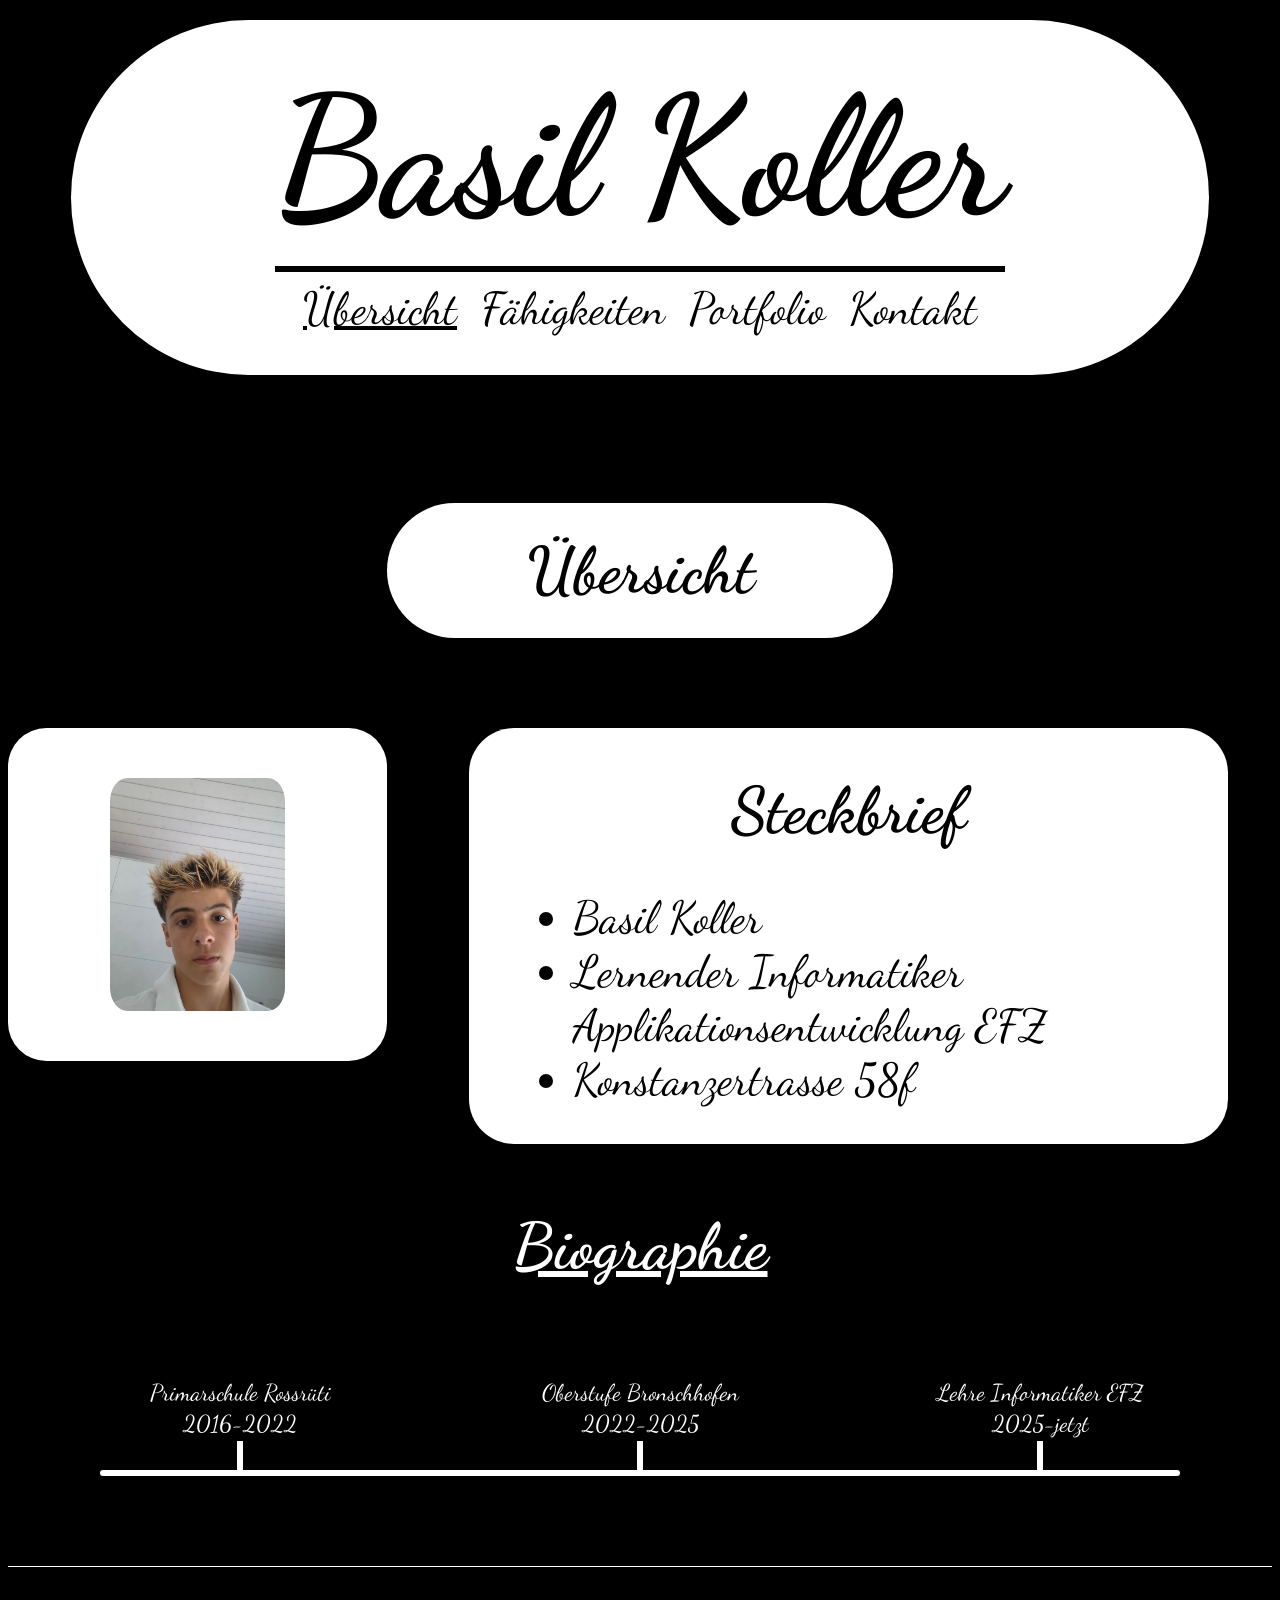
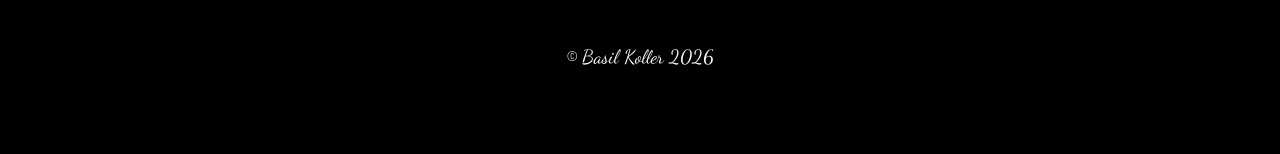
<file: index.html>
<!DOCTYPE html>
<html lang="en">
<head>
   <meta charset="UTF-8">
   <meta name="viewport" content="width=device-width, initial-scale=1.0">
   <link rel="stylesheet" href="style.css">
   <title>Basil Koller</title>
</head>
<body>
   <header>
      <h1>Basil Koller</h1>
      <nav> 
         <ul>
            <li><a class="aktiv">Übersicht</a></li>
            <li><a href="Fähigkeiten.html">Fähigkeiten</a></li>
            <li><a href="Portfolio.html">Portfolio</a></li>
            <li><a href="Kontakt.html">Kontakt</a></li>
         </ul>
      </nav>
   </header>

   <div class="Überschrift">
      <h2>Übersicht</h2>
   </div>
   <div class="container">
      <div class="Porträt">
         <img src="./pictures/Bild_Ich.jpg"></img>

      </div>
      <div class="infobox">
         <p>Steckbrief</p>
            <ul>
               <li>Basil Koller</li>
               <li>Lernender Informatiker Applikationsentwicklung EFZ</li>
               <li>Konstanzertrasse 58f</li>
            </ul>
      </div>
   </div>
   <div class="biographytitle">
      <h3>Biographie</h3>
   </div>
   <div class="timeline-container">
     <div class="Zeitstrahl">
         
     </div>
   
      <div class="timeline-punkte">
         <div class="punkt">
            <p>Primarschule Rossrüti</p>
            <p>2016-2022</p>
         </div>
         <div class="punkt">
            <p>Oberstufe Bronschhofen</p>
            <p>2022-2025</p>
         </div>
         <div class="punkt">
            <p>Lehre Informatiker EFZ</p>
            <p>2025-jetzt</p>
         </div>
      </div>
   </div>
   
   <footer>
       <p>© Basil Koller 2026</p>
   </footer>
</body>
</html>
</file>
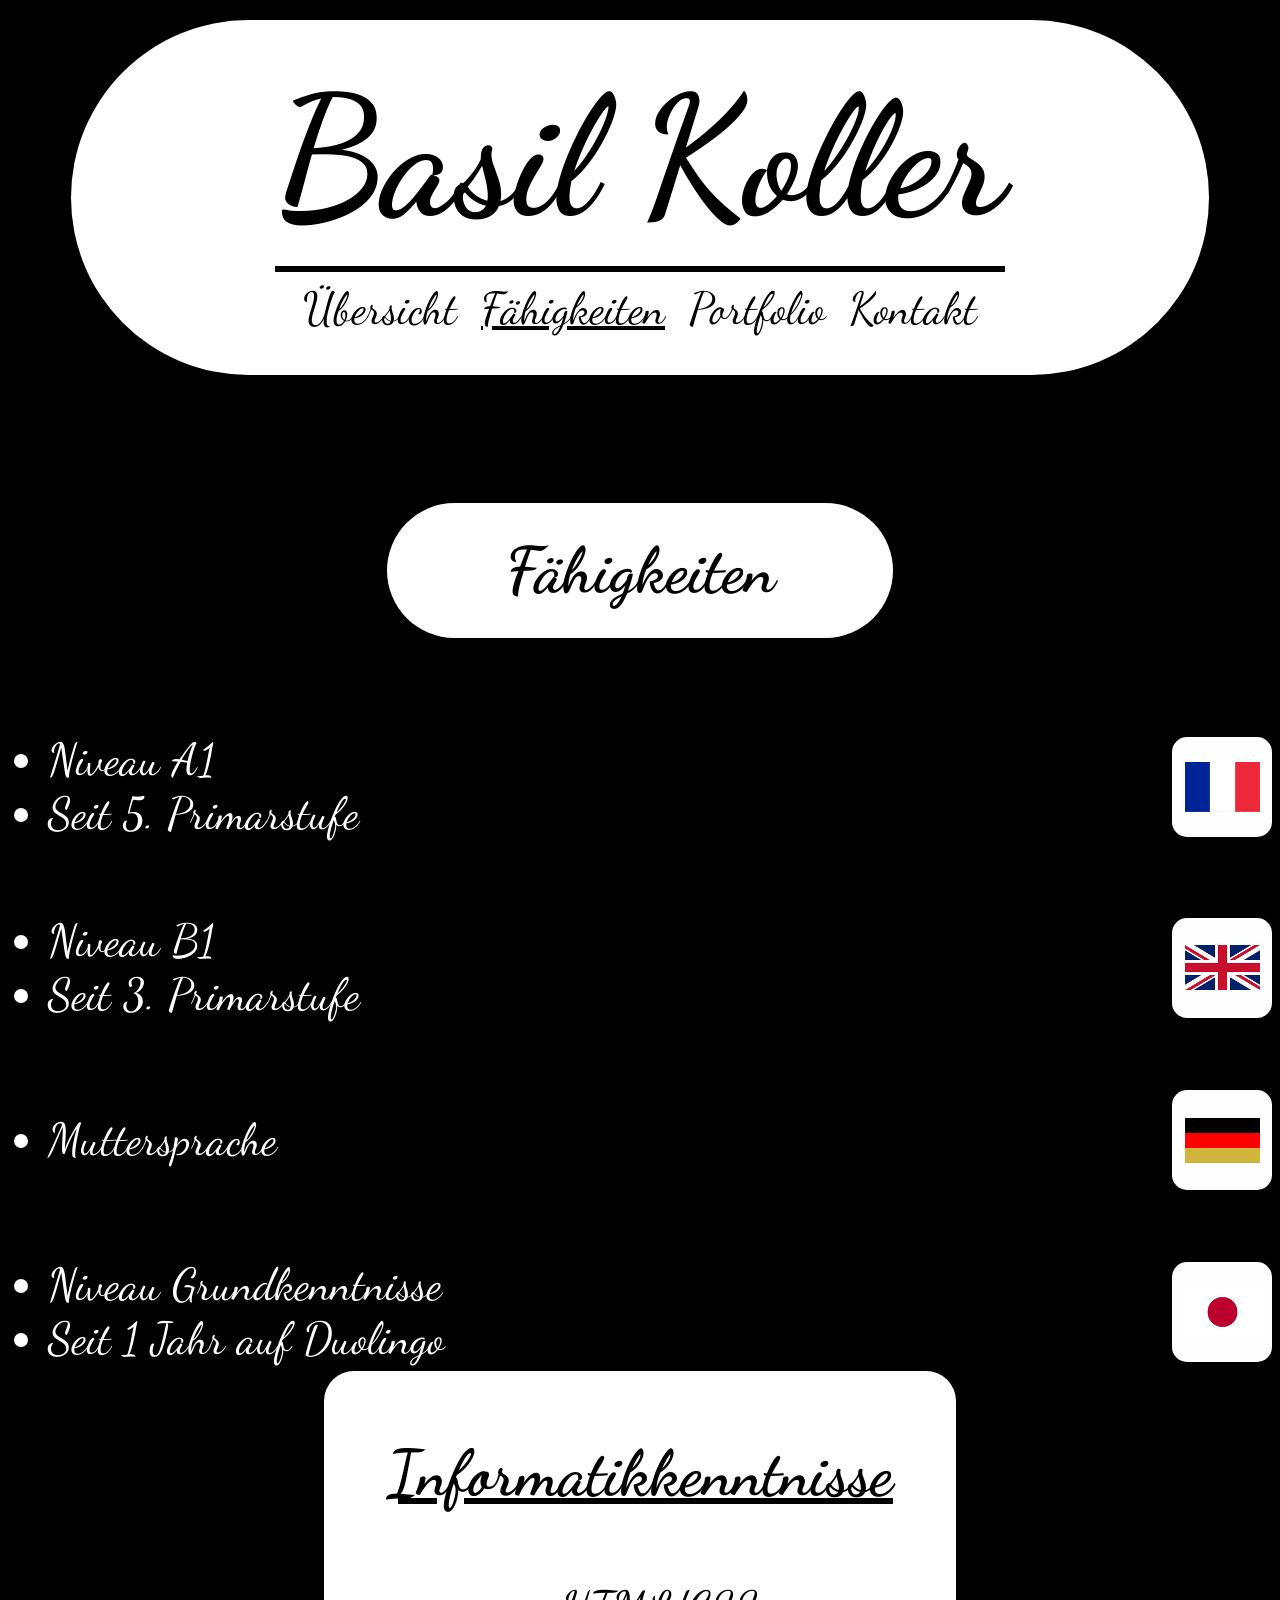
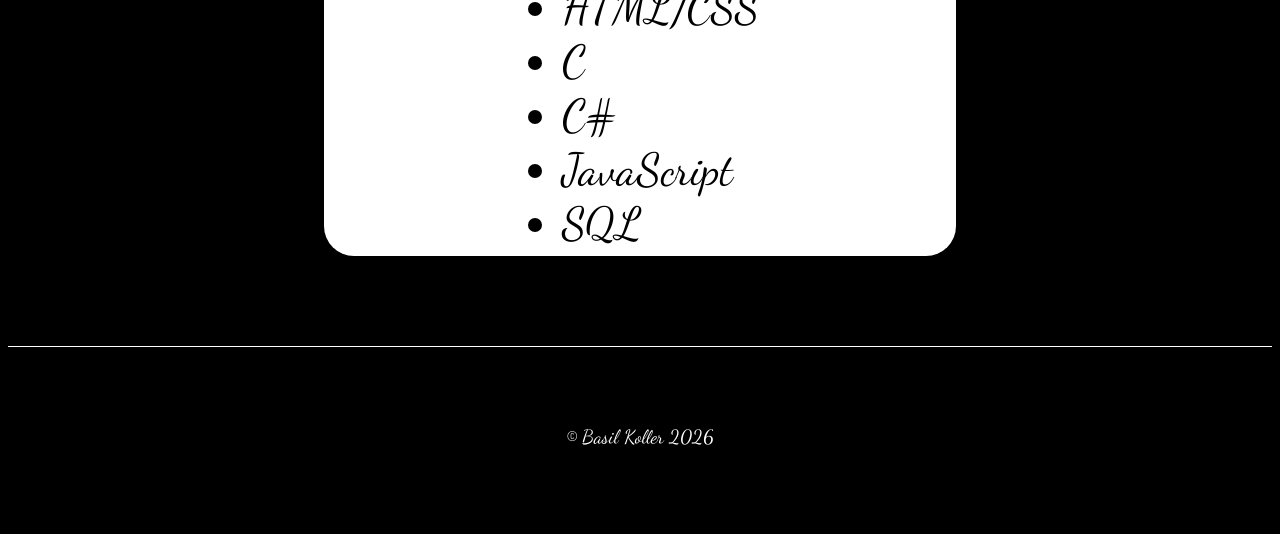
<file: Fähigkeiten.html>
<!DOCTYPE html>
<html lang="en">
<head>
   <meta charset="UTF-8">
   <meta name="viewport" content="width=device-width, initial-scale=1.0">
   <link rel="stylesheet" href="style.css">
   <title>Basil Koller</title>
</head>
<body>
   <header>
      <h1>Basil Koller</h1>
      <nav> 
         <ul>
            <li><a href="index.html">Übersicht</a></li>
            <li><a class="aktiv">Fähigkeiten</a></li>
            <li><a href="Portfolio.html">Portfolio</a></li>
            <li><a href="Kontakt.html">Kontakt</a></li>
         </ul>
      </nav>
   </header>

         <div class="Überschrift">
            <h2>Fähigkeiten</h2>
         </div>
   <div class="main-container">
      
      <div class="lang-row">
         <ul class="details-list">
            <li>Niveau A1</li>
            <li>Seit 5. Primarstufe</li>
         </ul>
         <div class="flag-slot"><img src="./pictures/Frankreich.png" alt="FR"></div>
      </div>

      <div class="lang-row">
         <ul class="details-list">
            <li>Niveau B1</li>
            <li>Seit 3. Primarstufe</li>
         </ul>
         <div class="flag-slot"><img src="./pictures/England.png" alt="UK"></div>
      </div>

      <div class="lang-row">
         <ul class="details-list">
            <li>Muttersprache</li>
         </ul>
         <div class="flag-slot"><img src="./pictures/Deutschland.png" alt="DE"></div>
      </div>

      <div class="lang-row">
         <ul class="details-list">
            <li>Niveau Grundkenntnisse</li>
            <li>Seit 1 Jahr auf Duolingo</li>
         </ul>
         <div class="flag-slot"><img src="./pictures/Japan.png" alt="JP"></div>
      </div>



   </div>
   <div class="infoboxContainer">
      <div class="info-box">
         <h3>Informatikkenntnisse</h3>
         <ul>
            <li>HTML/CSS</li>
            <li>C</li>
            <li>C#</li>
            <li>JavaScript</li>
            <li>SQL</li>
         </ul>
      </div>
   </div>
   <footer>
       <p>© Basil Koller 2026</p>
   </footer>
</body>
</html>
</file>
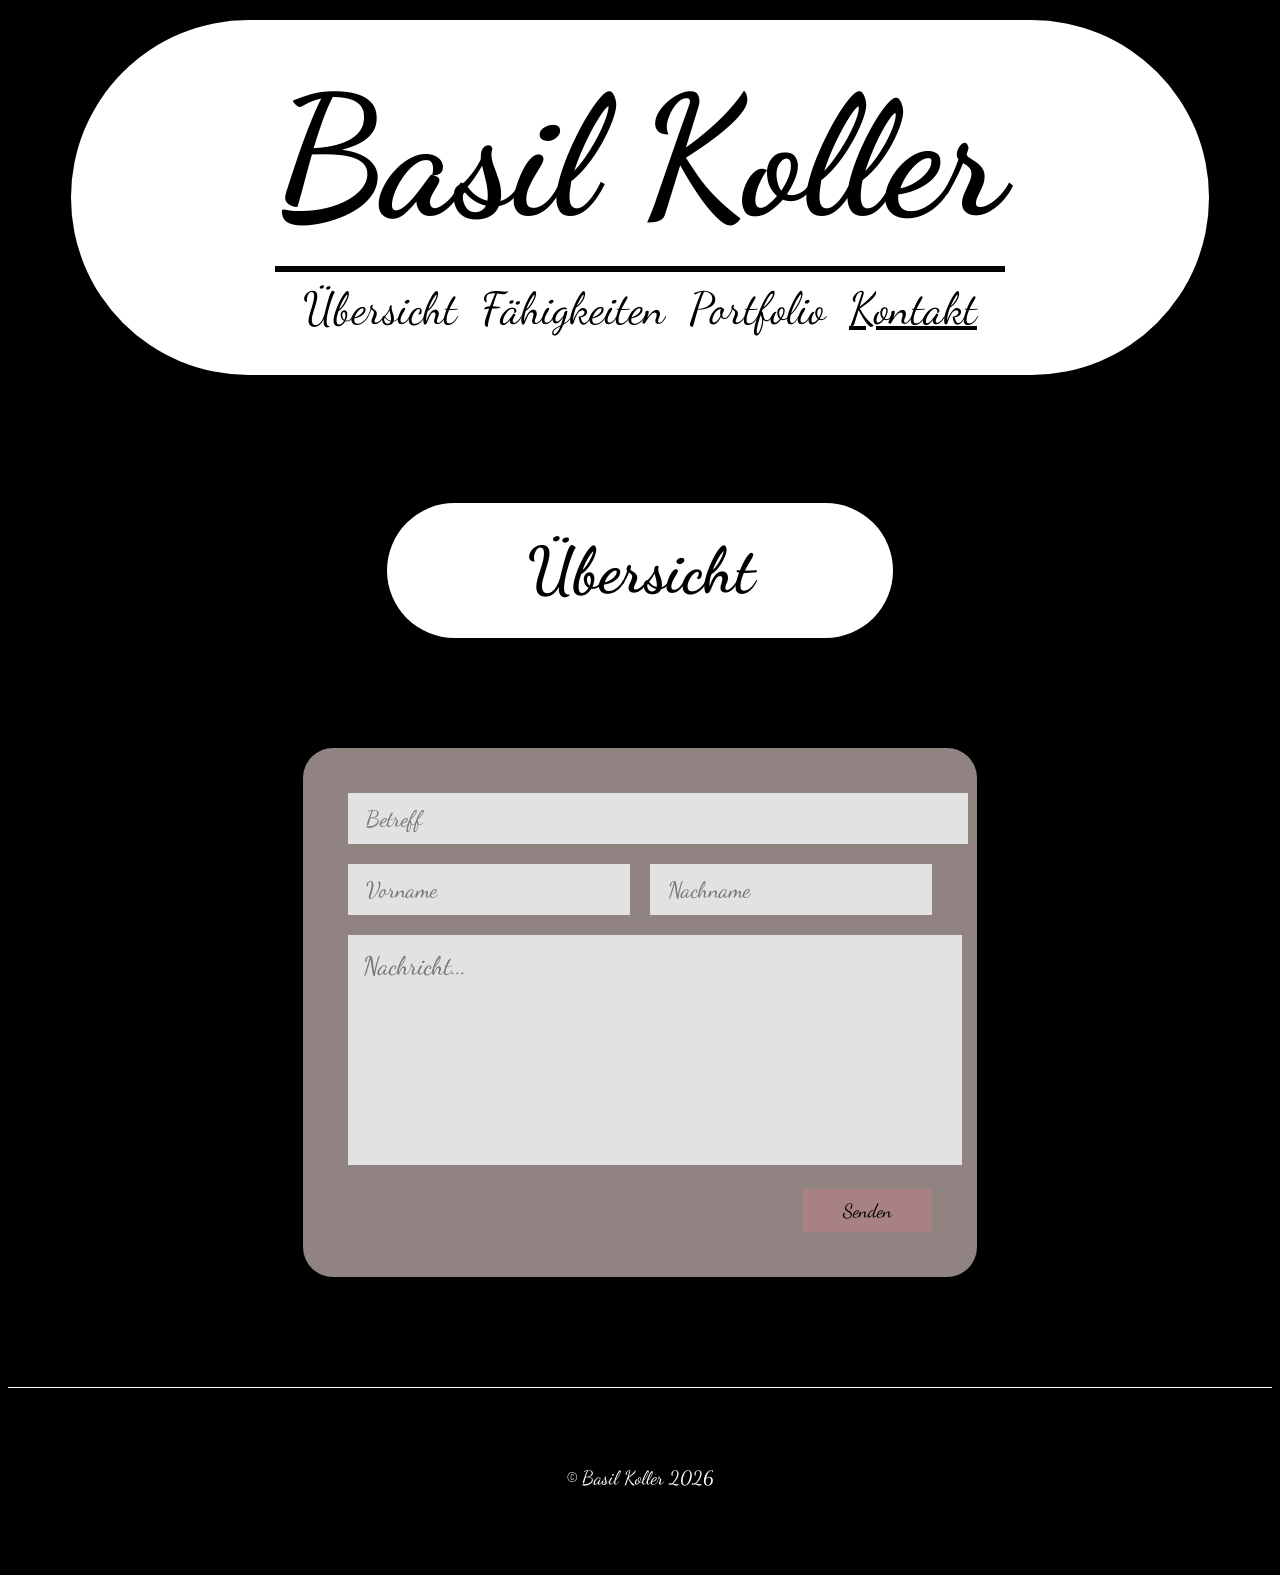
<file: Kontakt.html>
<!DOCTYPE html>
<html lang="en">
<head>
   <meta charset="UTF-8">
   <meta name="viewport" content="width=device-width, initial-scale=1.0">
   <link rel="stylesheet" href="style.css">
   <title>Basil Koller</title>
</head>
<body>
   <header>
      <h1>Basil Koller</h1>
      <nav> 
         <ul>
            <li><a href="index.html">Übersicht</a></li>
            <li><a href="Fähigkeiten.html">Fähigkeiten</a></li>
            <li><a href="Portfolio.html">Portfolio</a></li>
            <li><a class="aktiv">Kontakt</a></li>
         </ul>
      </nav>
   </header>

   <div class="Überschrift">
      <h2>Übersicht</h2>
   </div>
   <div class="infoContainer">
    <div class="info-block">
        <div class="content-stream">
            
            <div class="data-sheet">
                
                <div class="sheet-line">
                    <input type="text" placeholder="Betreff" class="sheet-control">
                </div>
                
                <div class="sheet-segment">
                    <input type="text" placeholder="Vorname" class="sheet-control segment-half">
                    <input type="text" placeholder="Nachname" class="sheet-control segment-half">
                </div>
                
                <div class="sheet-line">
                    <textarea placeholder="Nachricht..." class="sheet-area"></textarea>
                </div>
                
                <div class="sheet-footer">
                    <button type="submit" class="sheet-trigger">Senden</button>
                </div>
                
            </div>

        </div>
        </div>
    </div>

   <footer>
       <p>© Basil Koller 2026</p>
   </footer>
</body>
</html>
</file>
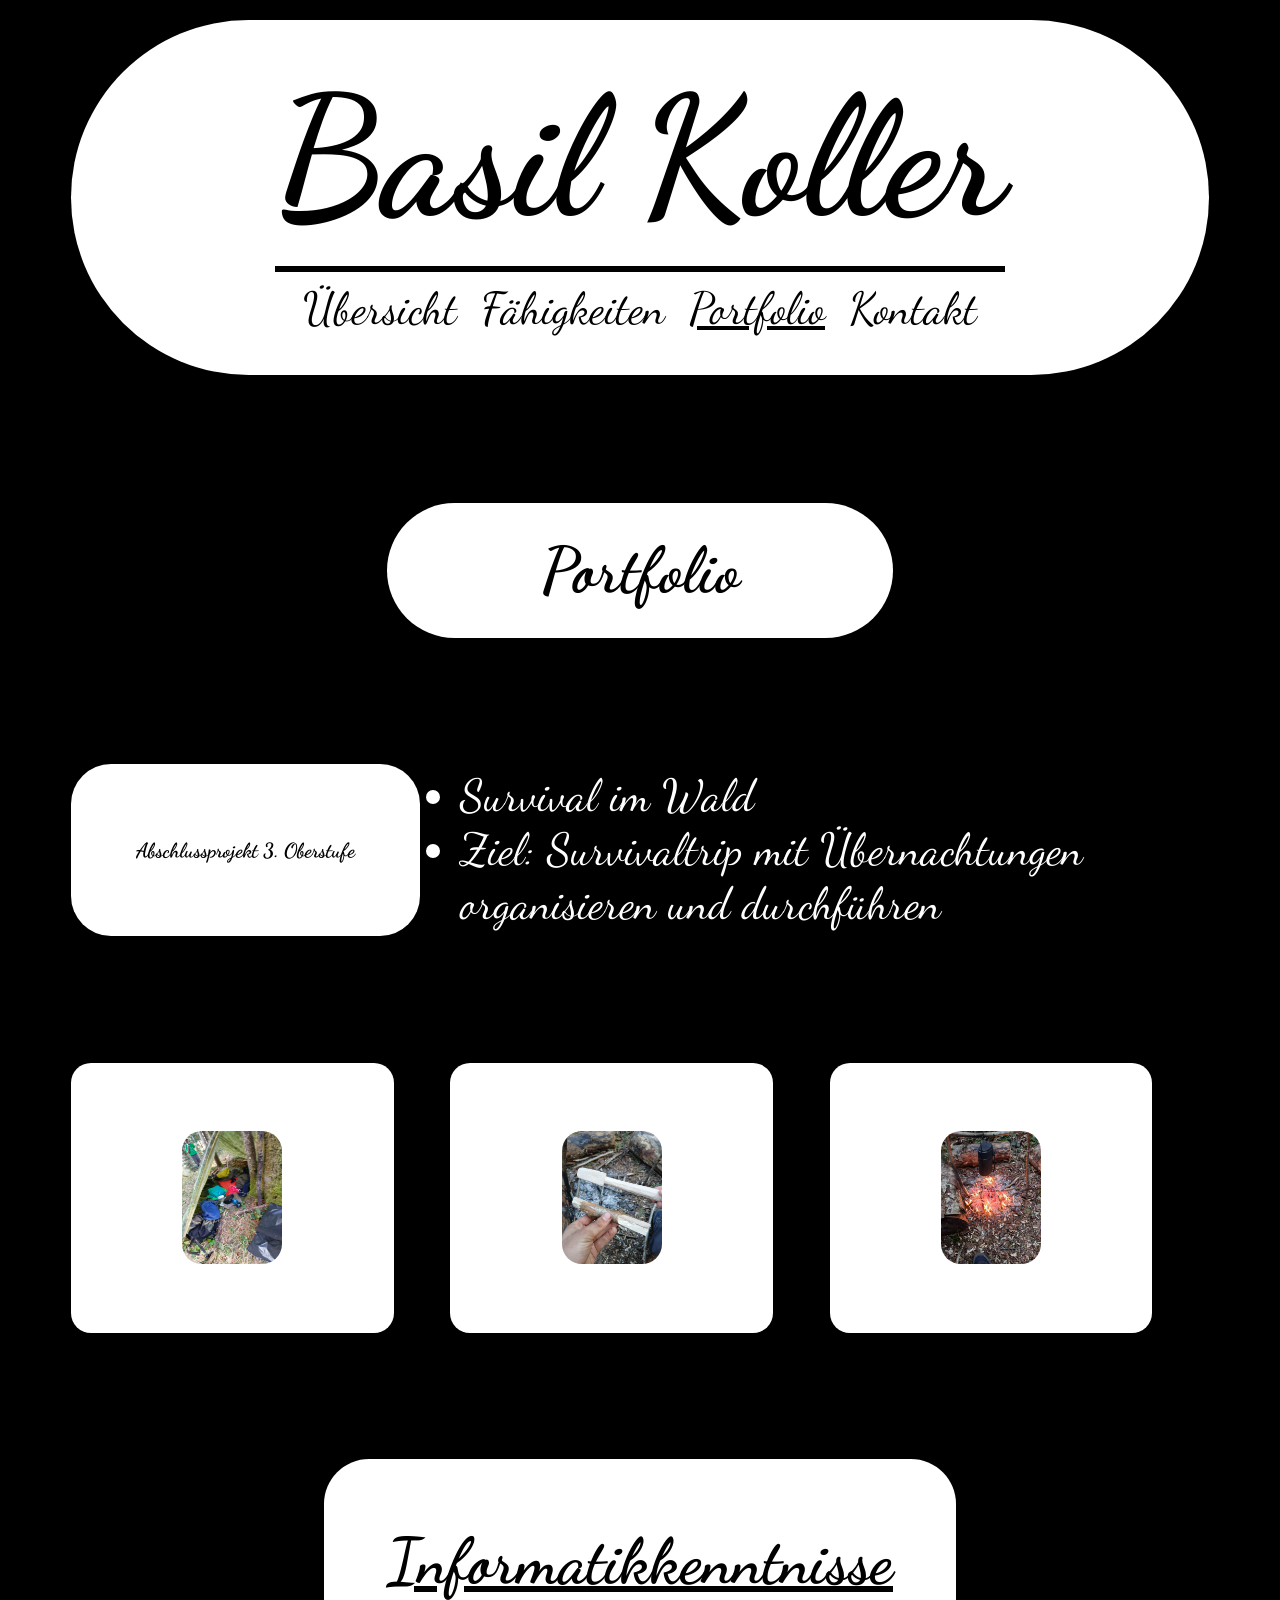
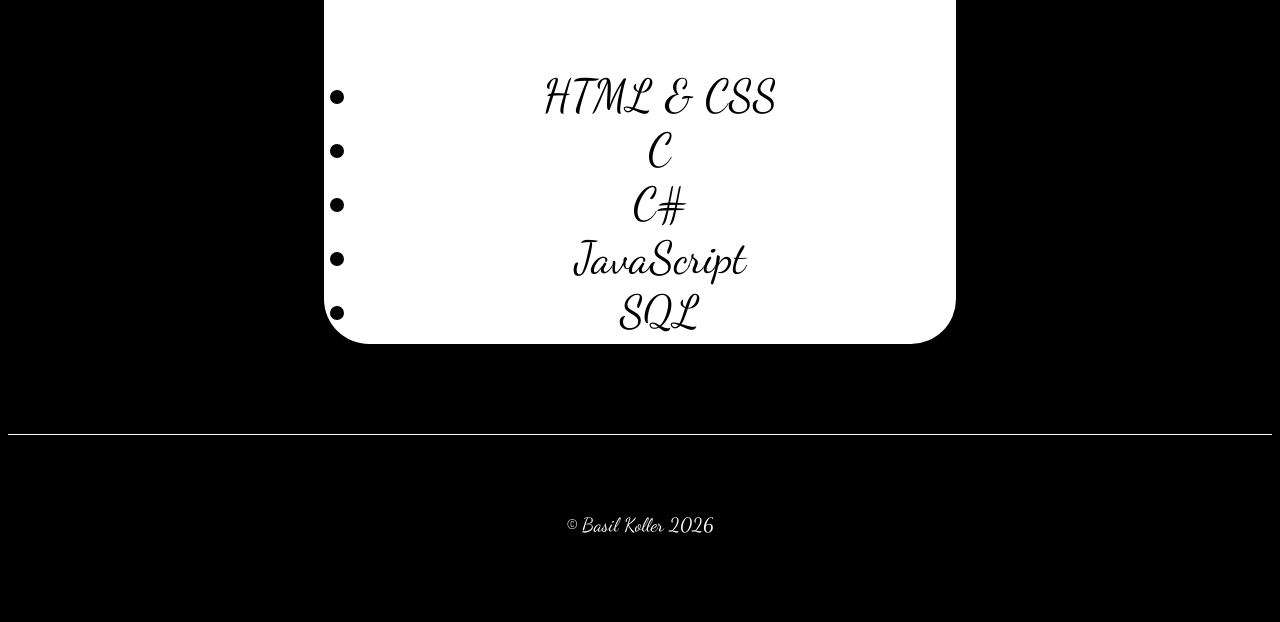
<file: Portfolio.html>
<!DOCTYPE html>
<html lang="en">
<head>
   <meta charset="UTF-8">
   <meta name="viewport" content="width=device-width, initial-scale=1.0">
   <link rel="stylesheet" href="style.css">
   <title>Basil Koller</title>
</head>
<body>
   <header>
      <h1>Basil Koller</h1>
      <nav> 
         <ul>
            <li><a href="index.html">Übersicht</a></li>
            <li><a href="Fähigkeiten.html">Fähigkeiten</a></li>
            <li><a class="aktiv">Portfolio</a></li>
            <li><a href="Kontakt.html">Kontakt</a></li>
         </ul>
      </nav>
   </header>

   <div class="Überschrift">
      <h2>Portfolio</h2>
   </div>

   <section>
      <div class="Projecttitle"><h4>Abschlussprojekt 3. Oberstufe</h4></div>
      <article>
         <ul>
            <li>Survival im Wald</li>
            <li>Ziel: Survivaltrip mit Übernachtungen organisieren und durchführen</li>
         </ul>
      </article>
   </section>
   <section class="projectContainer">
      <div class="projectpic"><img src="./pictures/Bild_Zelt.jpg" alt="Zelt"></div>
      <div class="projectpic"><img src="./pictures/Bild Besteck.jpg" alt="Besteck"></div>
      <div class="projectpic"><img src="./pictures/Bild_Feuer.jpg" alt="Feuer"></div>
   </section>

   <div class="informaticskills">
      <h3>Informatikkenntnisse</h3>
      <ul>
         <li>HTML & CSS</li>
         <li>C</li>
         <li>C#</li>
         <li>JavaScript</li>
         <li>SQL</li>
      </ul>
   </div>
   <footer>
       <p>© Basil Koller 2026</p>
   </footer>
</body>
</html>
</file>
<file: style.css>
div {
   background-color: white;
}
body {
   background-color: black;
   font-family: 'Dancing Script', cursive;
   
   align-items: center;
   justify-content: center;
   
}
li {
   font-size: clamp(0.9rem, 3.5vw, 6rem);
}
h3 {
   font-size: clamp(0.9rem, 5vw, 6rem);
}
div h3 {
   text-decoration: underline;
}
header {
   display:flex;
   background-color:white;
   width: 90%; 
   margin: 20px auto;  
   border-radius:15vw 15vw 15vw 15vw;
   flex-direction: column;
   text-align: center;
   align-items: center;
   padding: 3vw 0;
   margin-bottom: 10vw;
}
nav ul {
  list-style: none;
  margin: 0;
  padding: 0;
  display: flex;
  gap: 24px;
  justify-content: center;
  
}
nav a {
   color:black;
   font-size: 3.5vw;
   text-decoration: none;
}

@font-face {
  font-family: 'Dancing Script';
  src: url('Fonts/DancingScript-VariableFont_wght.ttf');
}
.biographytitle {
   width: fit-content; 
   margin: 0 auto;     
   
   color: #fff;
   background-color: #000;
   text-align: center; 
}
h1 {
   font-size: 13vw;
   margin: 0;
   padding: 0;
   margin-bottom: 10px;
   font-family: 'Dancing Script', cursive;
   border-bottom: 0.5vw solid black;
   padding-bottom: 8px;
   
}

nav a.aktiv {
  text-decoration: underline;
}
.Überschrift {
   display:flex;
   background-color: white;
   width:40%;
   border-radius: 15vw 15vw 15vw 15vw;
   text-align: center;
   height: 15vh;
   margin: 0 auto;
   justify-content: center;
   align-items: center;
   margin-bottom: 10vh;
}
h2 {
   font-size: 5vw;
}
.Porträt {
   display:flex;
   width: 30%;
   height:37vh;
   border-radius:3vw;
   justify-content: center;
   align-items: center;
}
.infobox {

   display: flex;
   flex-direction: column;
   align-items: center;
   
   width: 60%;
   min-height: 20vh; 
   height: auto;    
   border-radius: 5vh;
   
   
   gap: 1.5rem;        
   padding: 2rem 5%;  
   
   box-sizing: border-box;
   margin: 0 auto;
}
.infoboxContainer {
   background-color: #000;
   display:flex;
   justify-content:center
}
.Porträt img {
   max-width: 240px;    
   min-width: 100px;    
   max-width: 70%;
   max-height:70%;
    
   height: auto;        
   aspect-ratio: 3 / 4;
  
   border-radius: 10%;
}
.infoContainer {
   display:flex;
   justify-content:center;
   background-color: #000;
}
.infobox p {
   font-size: 5vw;      
   font-weight: bold; 
   margin:2% 
}
.container {
   display:flex;
   background-color: black;
   gap: 3%
}
ul {
   padding-left: 40px; 
   margin: 5px 0;
   font-size: small;
   list-style-type: disc;
   color: black;
}
.timeline-container {
   position: relative;
   width: 100%;
   background-color: black;
}

.timeline-img {
   width: 100%;
}

.timeline-punkte {
   position: absolute;
   top: 0;
   left: 0;
   width: 100%;
   display: flex;
   justify-content: space-around;
   background-color: black;
   
}

.punkt {
   text-align: center;
   color: white;
   font-size: 1.5vw;
   background-color: black;
}
footer {
   background-color: black !important;
   color: white !important;
   text-align: center;
   border-top: 1px solid white;
   font-size: 1.5vw;
   margin-top: 10vh;
   height: 20vh;
   width: 100%;
   box-sizing: border-box;
   display: flex;
   justify-content: center;
   align-items: center;
}
.main-container{
   background-color: #000;
}
.projectContainer {
   display:flex;
   flex-direction: row;
   justify-content: center;
}
.timeline-container {
  position: relative;
  width: 95%;          
  max-width: 1200px;
  margin: 10vh auto;   
  background-color: black;
}

.timeline-punkte {
  display: flex;
  justify-content: space-around;
  align-items: flex-start;
  background-color: black;
  width: 100%;
  padding-bottom: 35px; 
  position: relative;
}

.Zeitstrahl {
  position: absolute;
  bottom: 0;
  left: 5%;           
  right: 5%;          
  height: 6px;
  background-color: white;
  border-radius: 3px;
  z-index: 1;
}

.punkt {
  text-align: center;
  color: white;
  font-size: clamp(1rem, 1.8vw, 1.6rem);
  background-color: black;
  flex: 1;
  position: relative;
}

.punkt p {
  margin: 4px 0;
}

.punkt::after {
  content: '';
  position: absolute;
  top: 100%;          
  bottom: -35px;      
  left: 50%;
  transform: translateX(-50%);
  width: 6px;
  background-color: white;
  z-index: 2;         
}
language-card {
  background-color: #000;
  color: #fff;
  display: flex;
  align-items: center;
  justify-content: space-between;
  padding: 20px;
  font-family: 'Georgia', cursive; 
  width: fit-content;
}

.details-list {
   background-color: #000;
   color:#ffffff;
}

.lang-row {
  display: flex;
  justify-content: space-between;
  align-items: center;          
  width: 100%;
  gap: 20px;     
  background-color: #000; 
  margin-top: 5%;            
}


.flag-slot {
 
  width: 15vw; 
  min-width: 60px;
  max-width: 100px;
  

  aspect-ratio: 1 / 1; 
  
  background-color: #fffefe;
  border-radius: 15px;
  display: flex;
  align-items: center;
  justify-content: center;
  flex-shrink: 0; 
}


.flag-slot img {
  width: 75%;
  height: auto;
  object-fit: contain;
}
.info-box {
 
  border-radius: 30px !important;
  display:flex;
  justify-content: center;
  align-items: center;
  flex-direction: column;
  width:50%;
  margin-left: 5%;
  margin-right: 5%;
}
section {
   display:flex;
   flex-direction: row;
   margin-left: 5%;
   margin-right: 5%;
   margin-top:10%;
}
.Projecttitle {
   background-color: #fff;
   border-radius: 40px;
   width:45%;
   display:flex;
   text-align: center;
   justify-content: center;
   align-items: center;
}
article ul li{
   color:#fff !important;
}
section div img {
   max-width: 100px;
   max-height: 160px;
}
.projectpic {
   border-radius:20px;
   height: 30vh;
   width: 45%;
   min-height:150px;
   margin-right:5%;
   display:flex;
   align-items: center;
   justify-content: center;
   aspect-ratio: 9 / 16;

}
.informaticskills {
   display:flex;
   flex-direction:column;
   width: 50%;
   margin-left:auto;
   margin-right:auto;
   margin-top:10%;
   border-radius:5vh;
   text-align:center;
   justify-content: center;
}

.info-block {
  background-color: #000;
  color: #fff;
  display: flex;
  align-items: center;
  justify-content: space-between;
  padding: 20px;
  width: fit-content;
}

.content-stream {
  display: flex;
  justify-content: space-between;
  align-items: center;
  width: 100%;
  gap: 20px;
  background-color: #000;
  margin-left: auto;
  margin-right:auto;
}


.data-sheet {
   margin:0;

  background-color: #928383; 
  color: #000000;
  padding: 45px;
  border-radius: 30px;
  width: 100%;
  max-width: 800px;
  overflow:hidden;
}

.sheet-line {
  width: 100%;
  margin-bottom: 20px;
  background-color:#928383;
}

.sheet-segment {
  display: flex;
  justify-content: space-between;
  gap: 20px;
  width: 100%;
  margin-bottom: 20px;
  background-color:#928383;
}

.segment-half {
  flex: 1;
  width:0;
}  

.sheet-control {
  width: 100%;
  background-color: #e2e2e2;
  border: none;
  padding: 12px 18px;
  font-size: 1.4rem;
  color: #000;
  outline: none;
}

.sheet-area {
  width: 100%;
  height: 200px;
  background-color: #e2e2e2;
  border: none;
  padding: 15px;
  font-size: 1.6rem;
  color: #000;
  resize: none;
  outline: none;
}

.sheet-footer {
  display: flex;
  justify-content: flex-end;
  width: 100%;
  background-color:#928383;
}

.sheet-trigger {
  background-color: #a88282; 
  border: none;
  padding: 10px 40px;
  font-size: 1.2rem;
  color: #000;
  cursor: pointer;
}
.sheet-control, 
.sheet-area, 
.sheet-trigger {
  font-family: 'Dancing Script', cursive;
}
.projectpic img {
   border-radius:20px;
   height:auto;
}
h4 {
   font-size: clamp(1rem, 1.6vw, 2rem);
}
</file>
